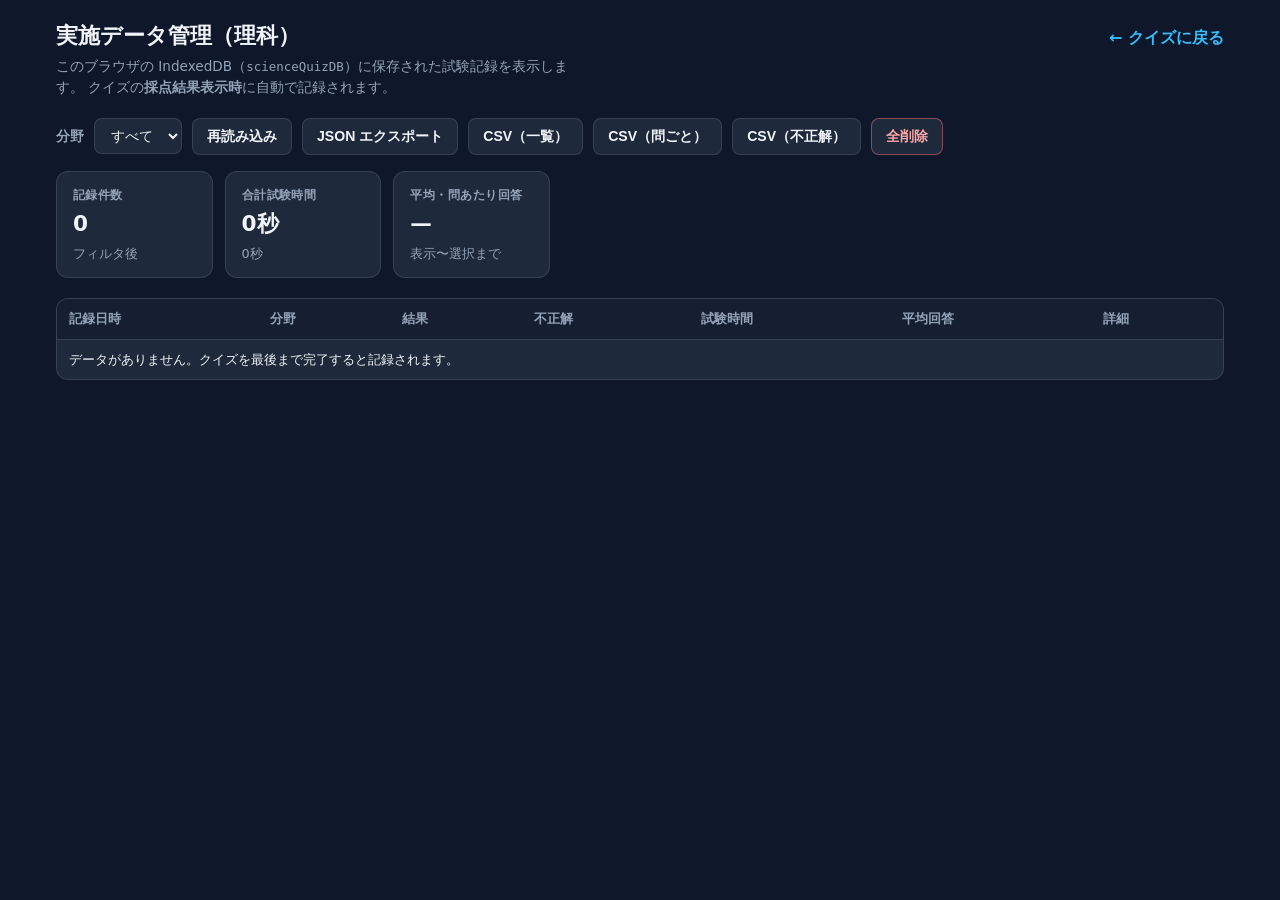
<file: admin.html>
<!DOCTYPE html>
<html lang="ja">
<head>
  <meta charset="UTF-8">
  <title>データ管理 — 中学理科クイズ</title>
  <meta name="viewport" content="width=device-width, initial-scale=1">
  <link rel="stylesheet" href="admin.css">
</head>
<body>
  <div class="admin-wrap">
    <header class="admin-header">
      <div>
        <h1>実施データ管理（理科）</h1>
        <p>
          このブラウザの IndexedDB（<code class="mono">scienceQuizDB</code>）に保存された試験記録を表示します。
          クイズの<strong>採点結果表示時</strong>に自動で記録されます。
        </p>
      </div>
      <nav class="admin-nav">
        <a href="index.html">← クイズに戻る</a>
      </nav>
    </header>

    <div id="admin-message" class="admin-message is-hidden" role="status"></div>

    <div class="admin-toolbar">
      <label for="filter-subject">分野</label>
      <select id="filter-subject" aria-label="分野で絞り込み">
        <option value="">すべて</option>
        <option value="physics">物理</option>
        <option value="chemistry">化学</option>
        <option value="biology">生物</option>
        <option value="earth">地学</option>
      </select>
      <button type="button" class="admin-btn" id="btn-reload">再読み込み</button>
      <button type="button" class="admin-btn" id="btn-export-json">JSON エクスポート</button>
      <button type="button" class="admin-btn" id="btn-export-csv-summary">CSV（一覧）</button>
      <button type="button" class="admin-btn" id="btn-export-csv-detail">CSV（問ごと）</button>
      <button type="button" class="admin-btn" id="btn-export-csv-wrong">CSV（不正解）</button>
      <button type="button" class="admin-btn danger" id="btn-clear-all">全削除</button>
    </div>

    <section class="admin-stats" id="admin-stats" aria-live="polite"></section>

    <div class="table-scroll">
      <table class="admin-table" id="attempts-table">
        <thead>
          <tr>
            <th>記録日時</th>
            <th>分野</th>
            <th>結果</th>
            <th>不正解</th>
            <th>試験時間</th>
            <th>平均回答</th>
            <th>詳細</th>
          </tr>
        </thead>
        <tbody id="attempts-tbody"></tbody>
      </table>
    </div>
  </div>

  <script src="admin.js"></script>
</body>
</html>
</file>
<file: admin.css>
/* データ管理画面（理科クイズ / IndexedDB） */

:root {
  --admin-bg: #0f172a;
  --admin-card: #1e293b;
  --admin-border: rgba(148, 163, 184, 0.2);
  --admin-text: #f1f5f9;
  --admin-muted: #94a3b8;
  --admin-accent: #38bdf8;
  --admin-ok: #34d399;
  --admin-warn: #fbbf24;
}

* {
  box-sizing: border-box;
}

body {
  margin: 0;
  min-height: 100vh;
  font-family: system-ui, -apple-system, "Segoe UI", sans-serif;
  background: var(--admin-bg);
  color: var(--admin-text);
  line-height: 1.5;
}

.admin-wrap {
  max-width: 1200px;
  margin: 0 auto;
  padding: 20px 16px 48px;
}

.admin-header {
  display: flex;
  flex-wrap: wrap;
  align-items: baseline;
  justify-content: space-between;
  gap: 12px;
  margin-bottom: 20px;
}

.admin-header h1 {
  margin: 0;
  font-size: 1.35rem;
  font-weight: 800;
}

.admin-header p {
  margin: 4px 0 0;
  font-size: 0.85rem;
  color: var(--admin-muted);
  max-width: 520px;
}

.admin-nav a {
  color: var(--admin-accent);
  font-weight: 700;
  text-decoration: none;
}

.admin-nav a:hover {
  text-decoration: underline;
}

.admin-toolbar {
  display: flex;
  flex-wrap: wrap;
  gap: 10px;
  align-items: center;
  margin-bottom: 16px;
}

.admin-toolbar label {
  font-size: 0.85rem;
  color: var(--admin-muted);
  font-weight: 600;
}

.admin-toolbar select {
  background: var(--admin-card);
  color: var(--admin-text);
  border: 1px solid var(--admin-border);
  border-radius: 8px;
  padding: 8px 12px;
  font-size: 0.9rem;
}

.admin-btn {
  appearance: none;
  border: 1px solid var(--admin-border);
  background: var(--admin-card);
  color: var(--admin-text);
  padding: 8px 14px;
  border-radius: 8px;
  font-size: 0.88rem;
  font-weight: 700;
  cursor: pointer;
}

.admin-btn:hover {
  border-color: var(--admin-accent);
  color: var(--admin-accent);
}

.admin-btn.danger {
  border-color: rgba(248, 113, 113, 0.5);
  color: #fca5a5;
}

.admin-btn.danger:hover {
  background: rgba(248, 113, 113, 0.12);
}

.admin-stats {
  display: grid;
  grid-template-columns: repeat(auto-fill, minmax(140px, 1fr));
  gap: 12px;
  margin-bottom: 20px;
}

.stat-card {
  background: var(--admin-card);
  border: 1px solid var(--admin-border);
  border-radius: 12px;
  padding: 14px 16px;
}

.stat-card .label {
  font-size: 0.75rem;
  text-transform: uppercase;
  letter-spacing: 0.04em;
  color: var(--admin-muted);
  font-weight: 700;
}

.stat-card .value {
  font-size: 1.35rem;
  font-weight: 800;
  margin-top: 4px;
}

.stat-card .sub {
  font-size: 0.8rem;
  color: var(--admin-muted);
  margin-top: 4px;
}

.admin-message.is-hidden {
  display: none;
}

.admin-message {
  padding: 12px 14px;
  border-radius: 10px;
  background: rgba(56, 189, 248, 0.12);
  border: 1px solid rgba(56, 189, 248, 0.35);
  color: #bae6fd;
  font-size: 0.88rem;
  margin-bottom: 16px;
}

.admin-message.error {
  background: rgba(248, 113, 113, 0.12);
  border-color: rgba(248, 113, 113, 0.4);
  color: #fecaca;
}

.table-scroll {
  overflow-x: auto;
  border-radius: 12px;
  border: 1px solid var(--admin-border);
  background: var(--admin-card);
}

.admin-table {
  width: 100%;
  border-collapse: collapse;
  font-size: 0.82rem;
}

.admin-table th,
.admin-table td {
  padding: 10px 12px;
  text-align: left;
  border-bottom: 1px solid var(--admin-border);
  vertical-align: top;
}

.admin-table th {
  color: var(--admin-muted);
  font-weight: 700;
  white-space: nowrap;
  background: rgba(15, 23, 42, 0.5);
}

.admin-table tr:last-child td {
  border-bottom: none;
}

.admin-table tr:hover td {
  background: rgba(56, 189, 248, 0.06);
}

.mono {
  font-family: ui-monospace, "Cascadia Code", monospace;
  font-size: 0.78rem;
}

.btn-toggle {
  background: transparent;
  border: 1px solid var(--admin-border);
  color: var(--admin-accent);
  border-radius: 6px;
  padding: 4px 10px;
  font-size: 0.75rem;
  font-weight: 700;
  cursor: pointer;
}

.btn-toggle:hover {
  background: rgba(56, 189, 248, 0.1);
}

.detail-row td {
  background: rgba(15, 23, 42, 0.65);
  padding: 12px 12px 16px;
}

.detail-inner {
  max-height: min(70vh, 520px);
  overflow: auto;
  font-size: 0.78rem;
  color: var(--admin-muted);
}

.admin-subheading {
  margin: 16px 0 8px;
  font-size: 0.82rem;
  font-weight: 800;
  color: var(--admin-text);
  border-bottom: 1px solid var(--admin-border);
  padding-bottom: 6px;
}

.admin-subheading:first-of-type {
  margin-top: 0;
}

.admin-wrong-section {
  margin-bottom: 8px;
}

.wrong-block {
  margin: 10px 0 0;
  padding: 10px 12px;
  border-radius: 10px;
  background: rgba(15, 23, 42, 0.85);
  border: 1px solid var(--admin-border);
}

.wrong-block-head {
  font-weight: 800;
  color: var(--admin-text);
  font-size: 0.8rem;
  margin-bottom: 4px;
}

.wrong-block-meta {
  font-size: 0.75rem;
  color: var(--admin-muted);
  margin-bottom: 8px;
}

.wrong-block-q {
  margin: 0 0 8px;
  line-height: 1.55;
  color: #e2e8f0;
}

.wrong-block-ans {
  margin: 0 0 6px;
  line-height: 1.5;
}

.wrong-block-ans.wrong {
  color: #fca5a5;
}

.wrong-block-ans.correct {
  color: #86efac;
}

.wrong-block-exp {
  margin-top: 10px;
  padding-top: 10px;
  border-top: 1px dashed var(--admin-border);
  line-height: 1.55;
  color: #cbd5e1;
}

.wrong-none {
  color: var(--admin-muted);
}

.wrong-count-cell.has-wrong {
  color: #fca5a5;
  font-weight: 800;
}

.detail-inner table {
  width: 100%;
  border-collapse: collapse;
}

.detail-inner th,
.detail-inner td {
  padding: 6px 8px;
  border-bottom: 1px solid var(--admin-border);
  text-align: left;
}

.detail-inner th {
  color: var(--admin-text);
  font-weight: 700;
}

@media (max-width: 640px) {
  .admin-table th,
  .admin-table td {
    padding: 8px;
  }
}
</file>
